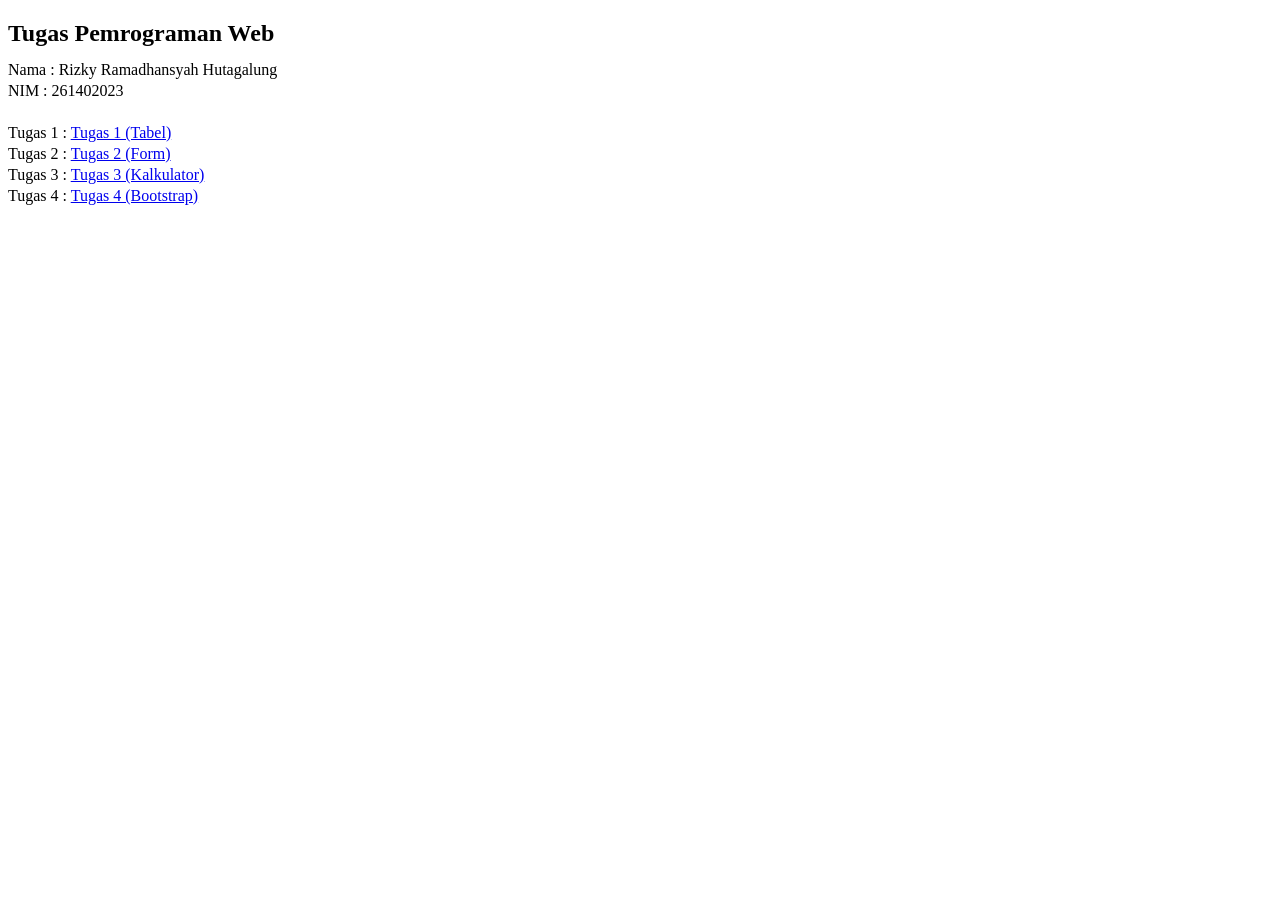
<file: index.html>
<!DOCTYPE html>
<html lang="en">
<head>
    <meta charset="UTF-8">
    <meta name="viewport" content="width=device-width, initial-scale=1.0">
    <title>Tugas Perograman Web</title>
</head>

<body>
    <h2>Tugas Pemrograman Web</h2>
        <div style="line-height: 5px;">
    <p>Nama     : Rizky Ramadhansyah Hutagalung</p>
    <p>NIM      : 261402023</p><br>
        </div>

        <div style="line-height: 5px;">
    <p>Tugas 1  : <a href="tugas_1.html" target="_blank">Tugas 1 (Tabel)</a><br></p>
    <p>Tugas 2  : <a href="tugas_2.html" target="_blank">Tugas 2 (Form)</a><br></p>
    <p>Tugas 3  : <a href="tugas_3.html" target="_blank">Tugas 3 (Kalkulator)</a><br></p>
    <p>Tugas 4  : <a href="tugas_4.html" target="_blank">Tugas 4 (Bootstrap)</a><br></p>
        </div>
</body>
</html>
</file>
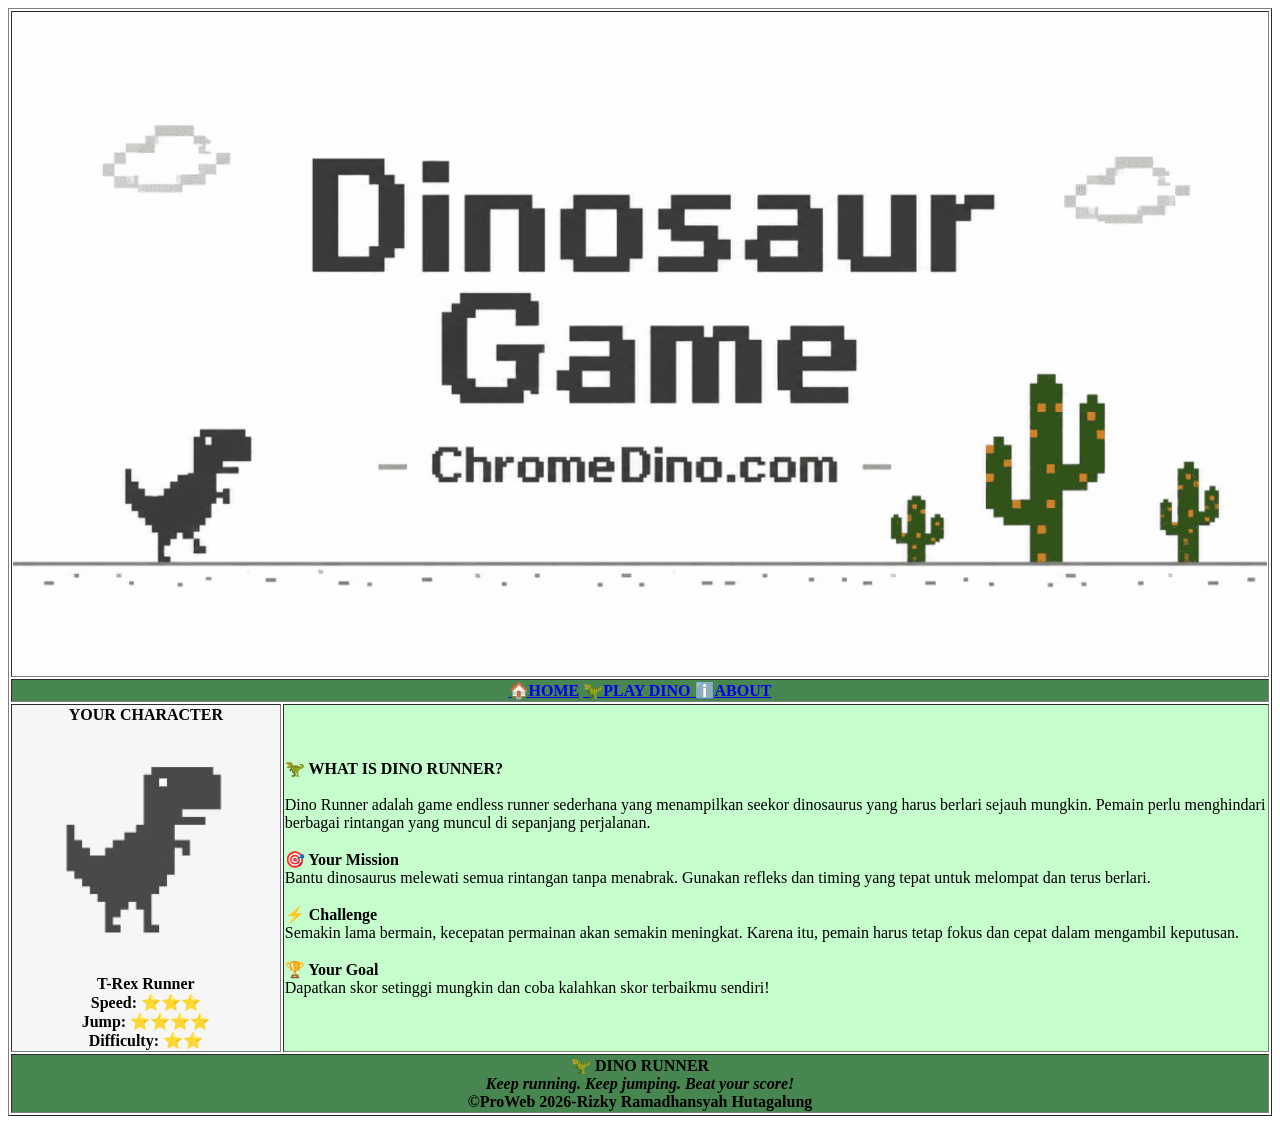
<file: tugas_1.html>
<!DOCTYPE html>
<html lang="en">
<head>
    <meta charset="UTF-8">
    <meta name="viewport" content="width=device-width, initial-scale=1.0">
    <title>Dino Runner</title>
</head>
<body>
    <table border="1" width="100%">
        <tr>
            <th colspan="2" bgcolor="FFFFFF"><img width="100%" src="game dino.png" alt="T-rex Game"></th>
        </tr>
        <tr>
            <th colspan="2" bgcolor="478650"> 
                <a href="tugas_1.html"><b>🏠HOME</b></a>
                <a href="https://trex-runner.com/"><b>🦖PLAY DINO </b></a>
                <a href="https://en.wikipedia.org/wiki/Dinosaur_Game"><b>ℹ️ABOUT</b></a>
            </th>
        </tr>
        <tr>
            <th bgcolor="F6F6F6">YOUR CHARACTER<br><img width="100%" src="karakter dino.jpg" alt="Character Dino">T-Rex Runner<br>Speed: ⭐⭐⭐<br>Jump: ⭐⭐⭐⭐<br>Difficulty: ⭐⭐</th>
            <td bgcolor="C6FDCD"><br><b>🦖 WHAT IS DINO RUNNER?</b><br><br>Dino Runner adalah game endless runner sederhana yang menampilkan seekor dinosaurus yang harus berlari sejauh mungkin. Pemain perlu menghindari berbagai rintangan yang muncul di sepanjang perjalanan.<br><br><b>🎯 Your Mission</b><br>Bantu dinosaurus melewati semua rintangan tanpa menabrak. Gunakan refleks dan timing yang tepat untuk melompat dan terus berlari.<br><br><b>⚡ Challenge</b><br>Semakin lama bermain, kecepatan permainan akan semakin meningkat. Karena itu, pemain harus tetap fokus dan cepat dalam mengambil keputusan.<br><br><b>🏆 Your Goal</b><br>Dapatkan skor setinggi mungkin dan coba kalahkan skor terbaikmu sendiri!<br><br></td>
        <tr>
            <th colspan="2" bgcolor="478650">🦖 DINO RUNNER<br><i>Keep running. Keep jumping. Beat your score!</i><br>&copy;ProWeb 2026-Rizky Ramadhansyah Hutagalung</th>
        </tr>


    </table>
</body>
</html>
</file>
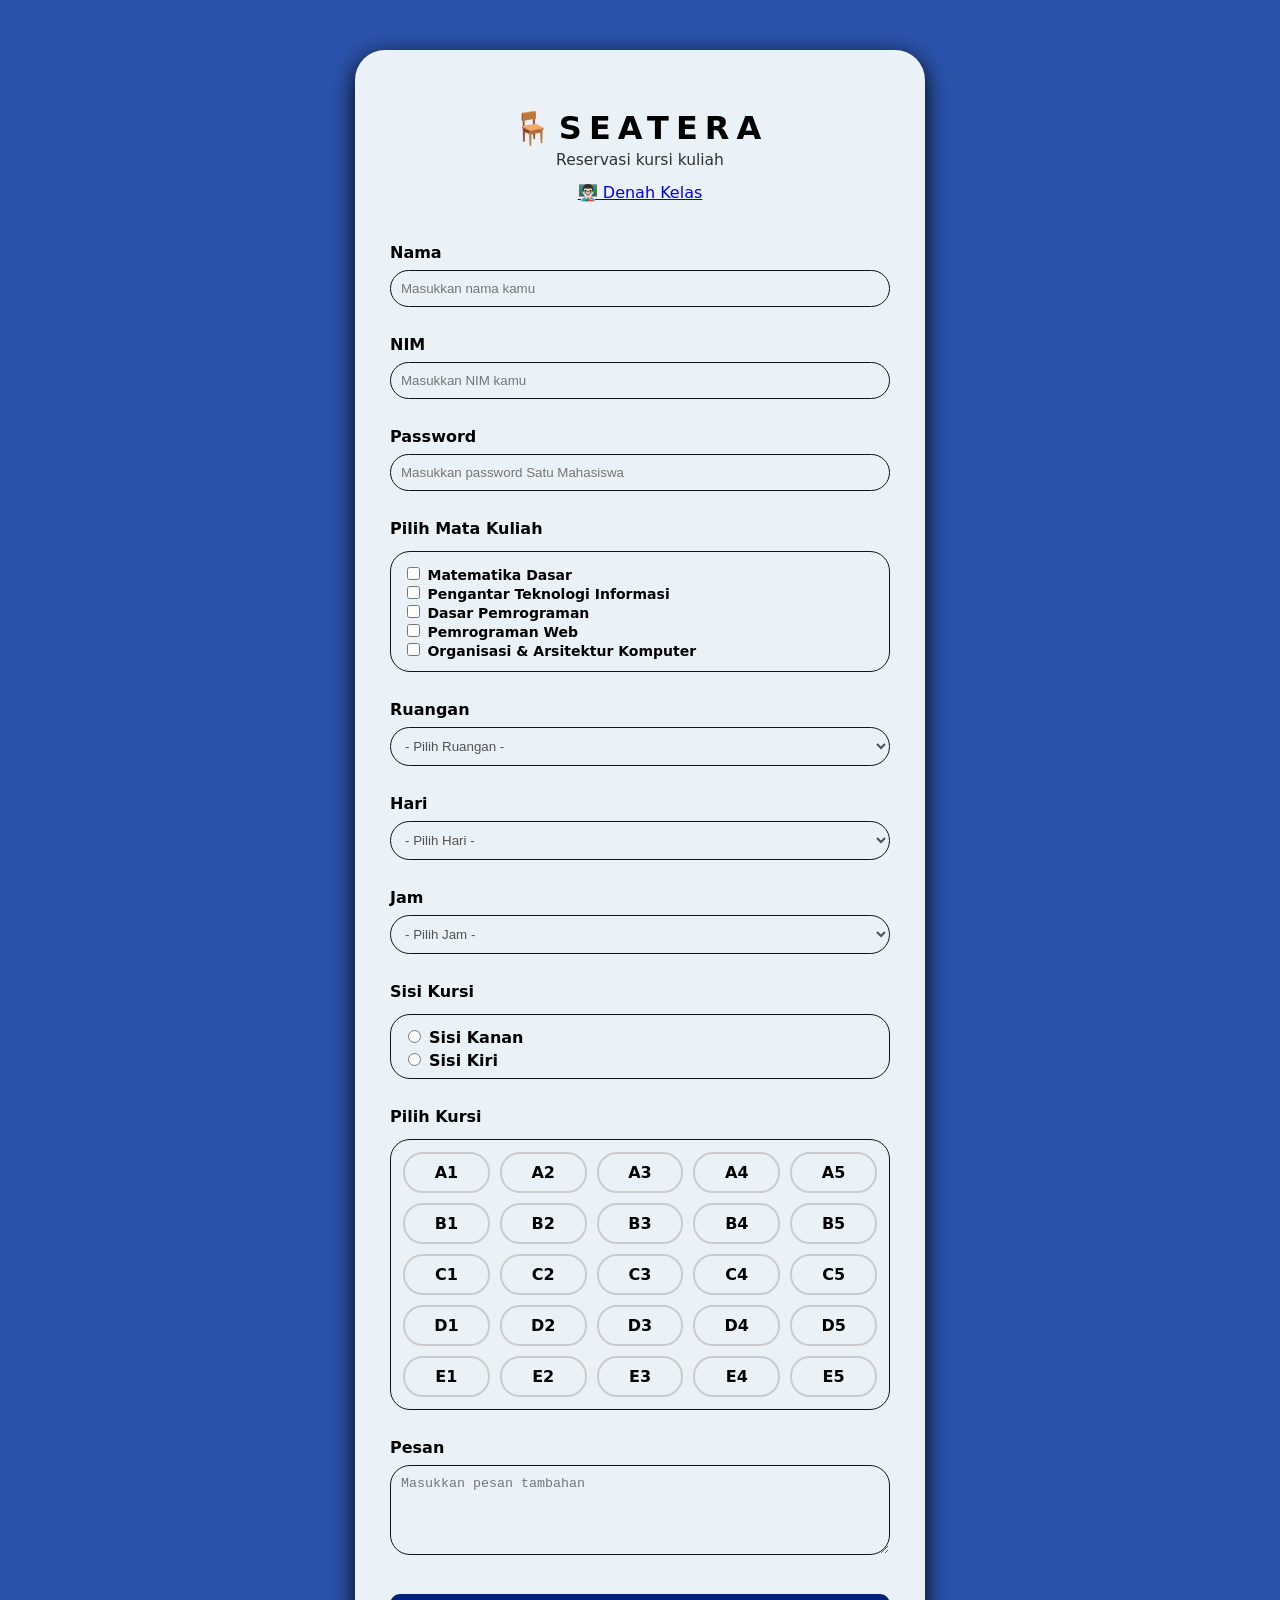
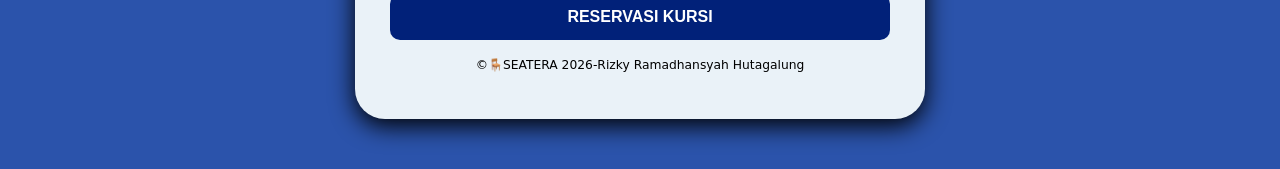
<file: tugas_2.html>
<!DOCTYPE html>
<html lang="en">
<head>
    <meta charset="UTF-8">
    <meta name="viewport" content="width=device-width, initial-scale=1.0">
    <title>SEATERA</title>
    <link rel="stylesheet" href="tugas_2.css">
</head>

<body>
    <div class="border">
        <div class="space">
        <h1>🪑SEATERA</h1>
        <p class="font">Reservasi kursi kuliah</p>
        <a href="denah kelas.png" target="_blank">
            <p>👨🏻‍🏫 Denah Kelas</p></a><br>
        </div>

    <form action="#">
        
            <!-- NAMA -->
             <div class="space2">
            <label for="nama" class="label">Nama</label><br> 
            <input type="text" name="nama" id="nama" placeholder="Masukkan nama kamu">
             </div> <br>

            <!-- NIM -->
             <div class="space2">
            <label for="nim" class="label">NIM</label><br> 
            <input type="text" name="nim" id="nim" placeholder="Masukkan NIM kamu">
             </div> <br>

            <!-- PASSWORD -->
             <div class="space2">
            <label for="password" class="label">Password</label><br> 
            <input type="password" name="password" id="password" placeholder="Masukkan password Satu Mahasiswa">
             </div> <br>

            <!-- MATKUL: CHECKBOX -->
             <div class="space2 label">
            <label for="matkul" class="label">Pilih Mata Kuliah</label><br>
             <div class="checkbox-group">
                <div id="font">
            <input type="checkbox" name="matkul" value="matdas">
            <label>Matematika Dasar</label><br>
            <input type="checkbox" name="matkul" value="pti">
            <label>Pengantar Teknologi Informasi</label><br>
            <input type="checkbox" name="matkul" id="daspro">
            <label>Dasar Pemrograman</label><br>
            <input type="checkbox" name="matkul" value="proweb">
            <label>Pemrograman Web</label><br>
            <input type="checkbox" name="matkul" value="oak">
            <label>Organisasi & Arsitektur Komputer</label>
                </div>
             </div> </div> <br>

            <!-- RUANGAN: SELECT OPTION -->
             <div class="space2">
            <label for="ruangan" class="label">Ruangan</label><br>
            <select name="ruangan" id="ruangan">
                <option value="" >- Pilih Ruangan -</option>
                <option value="c-101">C-101</option>
                <option value="c-102">C-102</option>
                <option value="c-103">C-103</option>
                <option value="c-104">C-104</option>
                <option value="c-105">C-105</option>
                <option value="c-106">C-106</option>
                <option value="d-101">D-101</option>
                <option value="d-102">D-102</option>
                <option value="d-103">D-103</option>
                <option value="d-104">D-104</option>
                <option value="d-105">D-105</option>
                <option value="d-106">D-106</option>
            </select>
             </div><br>

            <!-- HARI: SELECT OPTION -->
             <div class="space2">
            <label for="hari" class="label">Hari</label><br>
            <select name="hari" id="hari">
                <option value="">- Pilih Hari -</option>
                <option value="senin">Senin</option>
                <option value="selasa">Selasa</option>
                <option value="rabu">Rabu</option>
                <option value="kamis">Kamis</option>
                <option value="jumat">Jumat</option>
            </select>
             </div> <br>

            <!-- JAM: SELECT OPTION -->
             <div class="space2">
            <label for="jam" class="label">Jam</label><br>
            <select name="jam" id="jam">
                <option value="">- Pilih Jam -</option>
                <option value="08:00-10:30">08:00-10:30</option>
                <option value="10:30-13:00">10:30-13:00</option>
                <option value="10:30-12:10">10:30-12:10</option>
            </select>
             </div> <br>

            <!-- SISI KURSI: RADIO -->
             <div class="space2">
            <label for="sisi" class="label">Sisi Kursi</label><br>
             <div class="radio-group label">
            <input type="radio" name="sisi" value="kanan">
            <label>Sisi Kanan</label><br><br>
            <input type="radio" name="sisi" value="kiri">
            <label>Sisi Kiri</label>
             </div> </div> <br>

            <!-- KURSI: RADIO -->
             <div class="space2">
            <label for="sisi" class="label">Pilih Kursi</label> <br>
             <div class="seat-jarak radio-group">  
            
            <!-- gunakan id dan for agar input terhubung dengan label, agar class input:chcked bekerja -->
            <input type="radio" id="a1" name="kursi" value="a1" class="seat-check seat-circle">
            <label for="a1">
                <span class="seat-border">A1</span>
            </label>
            <input type="radio" id="a2" name="kursi" value="a2" class="seat-check seat-circle">
            <label for="a2">
                <span class="seat-border">A2</span>
            </label>
            <input type="radio" id="a3" name="kursi" value="a3" class="seat-check seat-circle">
            <label for="a3">
                <span class="seat-border">A3</span>
            </label>
            <input type="radio" id="a4" name="kursi" value="a4" class="seat-check seat-circle">
            <label for="a4">
                <span class="seat-border">A4</span>
            </label>
            <input type="radio" id="a5" name="kursi" value="a5" class="seat-check seat-circle">
            <label for="a5">
                <span class="seat-border">A5</span>
            </label>

            <input type="radio" id="b1" name="kursi" value="b1" class="seat-check seat-circle">
            <label for="b1">
                <span class="seat-border">B1</span>
            </label>
            <input type="radio" id="b2" name="kursi" value="b2" class="seat-check seat-circle">
            <label for="b2">
                <span class="seat-border">B2</span>
            </label>
            <input type="radio" id="b3" name="kursi" value="b3" class="seat-check seat-circle">
            <label for="b3">
                <span class="seat-border">B3</span>
            </label>
            <input type="radio" id="b4" name="kursi" value="b4" class="seat-check seat-circle">
            <label for="b4">
                <span class="seat-border">B4</span>
            </label>
            <input type="radio" id="b5" name="kursi" value="b5" class="seat-check seat-circle">
            <label for="b5">
                <span class="seat-border">B5</span>
            </label>
            
            <input type="radio" id="c1" name="kursi" value="c1" class="seat-check seat-circle">
            <label for="c1">
                <span class="seat-border">C1</span>
            </label>
            <input type="radio" id="c2" name="kursi" value="c2" class="seat-check seat-circle">
            <label for="c2">
                <span class="seat-border">C2</span>
            </label>
            <input type="radio" id="c3" name="kursi" value="c3" class="seat-check seat-circle">
            <label for="c3">
                <span class="seat-border">C3</span>
            </label>
            <input type="radio" id="c4" name="kursi" value="c4" class="seat-check seat-circle">
            <label for="c4">
                <span class="seat-border">C4</span>
            </label>
            <input type="radio" id="c5" name="kursi" value="c5" class="seat-check seat-circle">
            <label for="c5">
                <span class="seat-border">C5</span>
            </label>

            <input type="radio" id="d1" name="kursi" value="d1" class="seat-check seat-circle">
            <label for="d1">
                <span class="seat-border">D1</span>
            </label>
            <input type="radio" id="d2" name="kursi" value="d2" class="seat-check seat-circle">
            <label for="d2">
                <span class="seat-border">D2</span>
            </label>
            <input type="radio" id="d3" name="kursi" value="d3" class="seat-check seat-circle">
            <label for="d3">
                <span class="seat-border">D3</span>
            </label>
            <input type="radio" id="d4" name="kursi" value="d4" class="seat-check seat-circle">
            <label for="d4">
                <span class="seat-border">D4</span>
            </label>
            <input type="radio" id="d5" name="kursi" value="d5" class="seat-check seat-circle">
            <label for="d5">
                <span class="seat-border">D5</span>
            </label>

            <input type="radio" id="e1" name="kursi" value="e1" class="seat-check seat-circle">
            <label for="e1">
                <span class="seat-border">E1</span>
            </label>
            <input type="radio" id="e2" name="kursi" value="e2" class="seat-check seat-circle">
            <label for="e2">
                <span class="seat-border">E2</span>
            </label>
            <input type="radio" id="e3" name="kursi" value="e3" class="seat-check seat-circle">
            <label for="e3">
                <span class="seat-border">E3</span>
            </label>
            <input type="radio" id="e4" name="kursi" value="e4" class="seat-check seat-circle">
            <label for="e4">
                <span class="seat-border">E4</span>
            </label>
            <input type="radio" id="e5" name="kursi" value="e5" class="seat-check seat-circle">
            <label for="e5">
                <span class="seat-border">E5</span>
            </label>
             </div> </div> <br>

            <!-- PESAN: TEXTAREA -->
             <div class="space2">
            <label for="pesan" class="label">Pesan</label><br>
            <textarea name="textarea" id="pesan" placeholder="Masukkan pesan tambahan"></textarea>
             </div> <br>

            <!-- SUBMIT -->
            <input type="submit" value="RESERVASI KURSI" class="label">

            <p class="footer">&copy;🪑SEATERA 2026-Rizky Ramadhansyah Hutagalung</p>
    </form>
    </div>
</body>
</html>
</file>
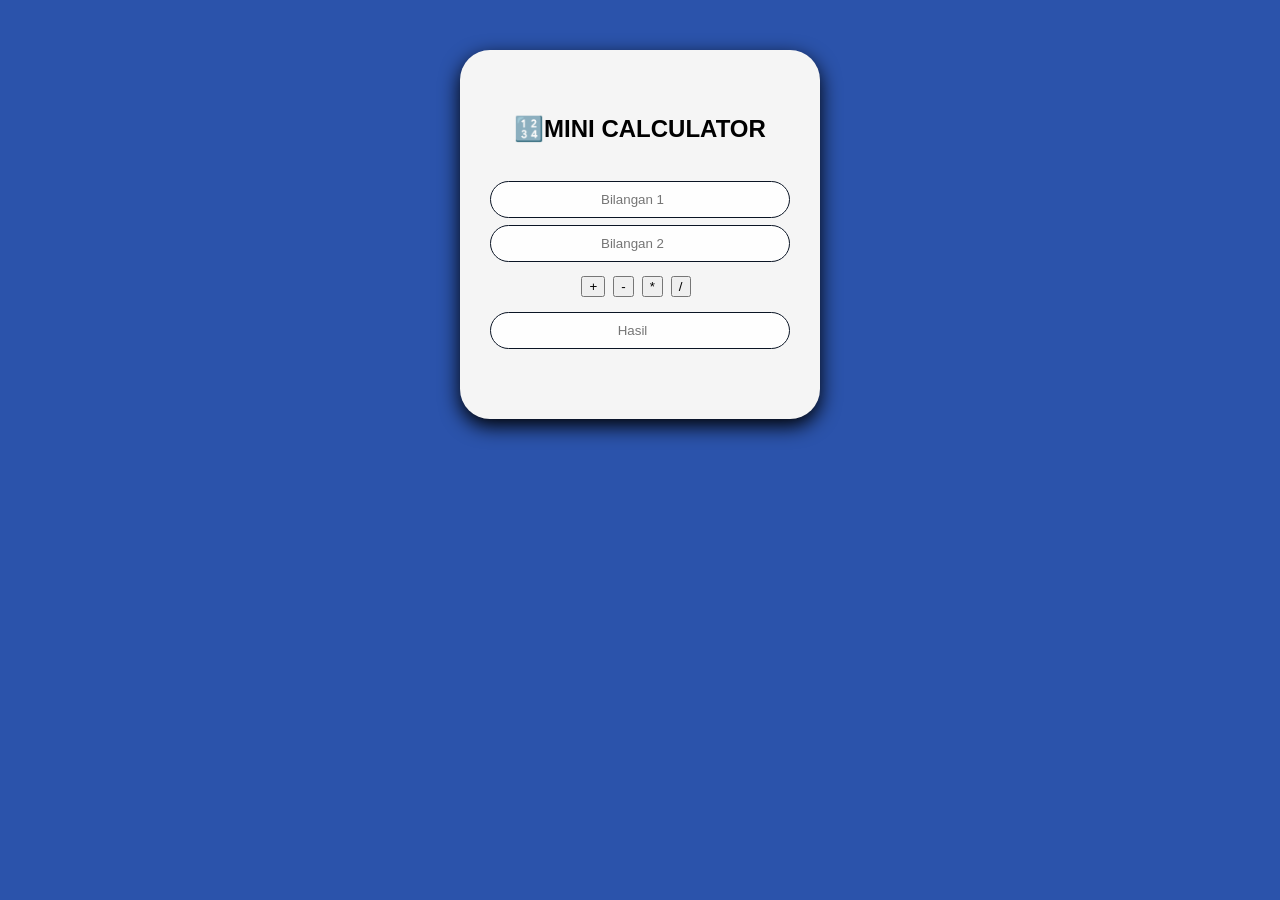
<file: tugas_3.html>
<!DOCTYPE html>
<html lang="en">
<head>
    <meta charset="UTF-8">
    <meta name="viewport" content="width=device-width, initial-scale=1.0">
    <title>MINI CALCULATOR</title>
    <link rel="stylesheet" href="tugas_3.css">
</head>

<body>
        <div class="border">

    <h2>🔢MINI CALCULATOR</h3><br>

    <input type="number" name="bilangan1" id="bilangan1" placeholder="Bilangan 1"> <br>
    <input type="number" name="bilangan2" id="bilangan2" placeholder="Bilangan 2"> 

        <div class="tombol-operasi">
    <button type="button" onclick="operasi('+')">+</button>
    <button type="button" onclick="operasi('-')">-</button>
    <button type="button" onclick="operasi('*')">*</button>
    <button type="button" onclick="operasi('/')">/</button> <br><br>
        </div>
    
    <input type="number" id="output" placeholder="Hasil">

    <script>
        function operasi(operator) {
            let bilangan1 = Number(document.getElementById("bilangan1").value);
            let bilangan2 = Number(document.getElementById("bilangan2").value);
            let hasil;

            if (operator == '+') {
                hasil = bilangan1 + bilangan2;
            }
            else if (operator == '-') {
                hasil = bilangan1 - bilangan2;
            }
            else if (operator == '*') {
                hasil = bilangan1 * bilangan2;
            }
            else if (operator == '/') {
                hasil = bilangan1 / bilangan2;
            }

            document.getElementById("output").value = hasil;
        }
    </script>
</body>
</html>
</file>
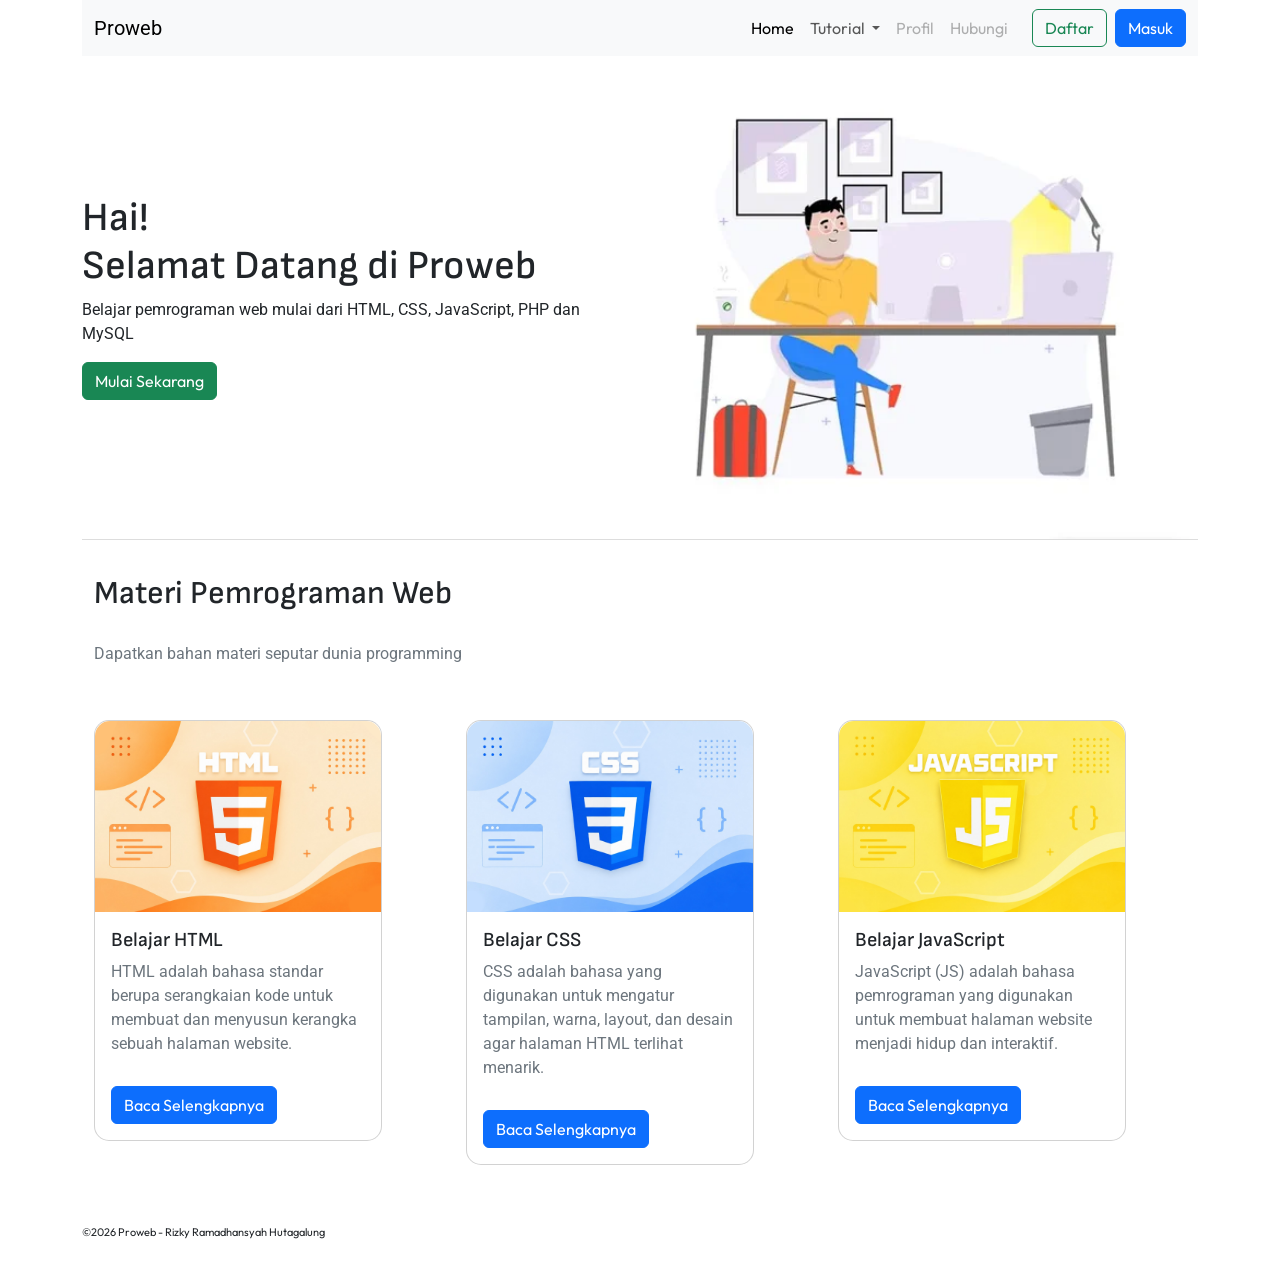
<file: tugas_4.html>
<!DOCTYPE html>
<html lang="en">
<head>
    <meta charset="UTF-8">
    <meta name="viewport" content="width=device-width, initial-scale=1.0">
    <title>Proweb</title>
    <link rel="stylesheet" href="bootstrap.css">
    <link rel="stylesheet" href="Informasi card.css">
    <style>
    @import url('https://fonts.googleapis.com/css2?family=Courier+Prime:ital,wght@0,400;0,700;1,400;1,700&family=Outfit:wght@100..900&family=Roboto:ital,wght@0,100..900;1,100..900&family=Sofia+Sans:ital,wght@0,1..1000;1,1..1000&display=swap');
    @media only screen and (max-width: 758px) {
      .btn-primary, .btn-outline-success {
        margin-top: 10px;
        margin-left: 0 !important;
      }
    }
    </style>
</head>

<body>
    <section>

    <!-- NAVBAR -->
    <div class="container">
    <nav class="navbar navbar-expand-lg bg-body-tertiary">
        <div class="container-fluid">

            <a class="navbar-brand" href="#" style="font-family: Roboto, sans-serif;">
                Proweb
            </a>

            <button class="navbar-toggler" type="button"
                    data-bs-toggle="collapse"
                    data-bs-target="#navbarSupportedContent"
                    aria-controls="navbarSupportedContent"
                    aria-expanded="false"
                    aria-label="Toggle navigation">
                <span class="navbar-toggler-icon"></span>
            </button>

            <div class="collapse navbar-collapse" id="navbarSupportedContent"
                 style="font-family: Outfit, sans-serif;">

                <ul class="navbar-nav ms-auto mb-2 mb-lg-0">

                    <li class="nav-item">
                        <a class="nav-link active" href="#">Home</a>
                    </li>

                    <li class="nav-item dropdown">
                        <a class="nav-link dropdown-toggle"
                           href="#"
                           role="button"
                           data-bs-toggle="dropdown">
                            Tutorial
                        </a>

                        <ul class="dropdown-menu">
                            <li><a class="dropdown-item" href="#">HTML</a></li>
                            <li><a class="dropdown-item" href="#">CSS</a></li>
                            <li><a class="dropdown-item" href="#">JavaScript</a></li>
                            <li><hr class="dropdown-divider"></li>
                            <li><a class="dropdown-item" href="#">PHP</a></li>
                            <li><a class="dropdown-item" href="#">MySQL</a></li>
                        </ul>
                    </li>

                    <li class="nav-item">
                        <a class="nav-link disabled" href="#">Profil</a>
                    </li>

                    <li class="nav-item">
                        <a class="nav-link disabled me-3" href="#">Hubungi</a>
                    </li>

                </ul>

                <form class="d-flex flex-column flex-lg-row" role="search">
                <button class="btn btn-outline-success" type="submit">Daftar</button>
                <button class="btn btn-primary mt-2 mt-lg-0 ms-lg-2" type="submit">Masuk</button>
                </form>

            </div>
        </div>
    </nav>
</div>

    <div class="container">
        <div class="row">
            <!-- KOLOM PERTAMA -->
             <div class="col align-self-center ">
                <h1 style="font-family: Sofia Sans, sans-serif;" class="mt-4">Hai!<br>Selamat Datang di Proweb</h1>
                <p style="font-family: Roboto, sans-serif;">Belajar pemrograman web mulai dari HTML, CSS, JavaScript, PHP dan MySQL</p>
                <a href="#" style="font-family: Outfit, sans-serif;" class="btn btn-success mb-4">
                    Mulai Sekarang
                </a>
             </div>
             <!-- KOLOM KEDUA -->
             <div class="col d-none d-lg-block d-xl-block">
                <img src="Ikon Proweb" width="100%" alt="ikon proweb">
             </div>
        </div>

        <section class="informasi">

    <div class="container">
      <div class="row g-4">
        <h2 style="font-family: Sofia Sans, sans-serif;">Materi Pemrograman Web</h2>
        <p style="font-family: Roboto, sans-serif;">Dapatkan bahan materi seputar dunia programming</p>

        <!-- Card 1 -->
         <div class="col">
            <div class="card" style="width: 18rem; border-radius: 15px;">
               <img src="HTML.png" class="card-img-top" style="border-radius: 15px 15px 0 0;" alt="Gambar HTML">
               <div class="card-body">
                 <h5 class="card-title" style="font-family: Sofia Sans, sans-serif;">Belajar HTML</h5>
                 <p class="card-text" style="font-family: Roboto, sans-serif;">HTML adalah bahasa standar berupa serangkaian kode untuk membuat dan menyusun kerangka sebuah halaman website.</p>
                 <a href="#" class="btn btn-primary" style="font-family: Outfit, sans-serif;">Baca Selengkapnya</a>
               </div>
            </div>
          </div>

        <!-- Card 2 -->
         <div class="col">
            <div class="card" style="width: 18rem; border-radius: 15px;">
                <img src="CSS.png" class="card-img-top" style="border-radius: 15px 15px 0 0;" alt="Gambar HTML">
                <div class="card-body">
                 <h5 class="card-title" style="font-family: Sofia Sans, sans-serif;">Belajar CSS</h5>
                 <p class="card-text" style="font-family: Roboto, sans-serif;">CSS adalah bahasa yang digunakan untuk mengatur tampilan, warna, layout, dan desain agar halaman HTML terlihat menarik.</p>
                 <a href="#" class="btn btn-primary" style="font-family: Outfit, sans-serif;">Baca Selengkapnya</a>
                </div>
            </div>
         </div>

        <!-- Card 3 -->
         <div class="col">
            <div class="card" style="width: 18rem; border-radius: 15px;">
                <img src="Javascript.png" class="card-img-top" style="border-radius: 15px 15px 0 0;" alt="Gambar HTML">
                <div class="card-body">
                 <h5 class="card-title" style="font-family: Sofia Sans, sans-serif;">Belajar JavaScript</h5>
                 <p class="card-text" style="font-family: Roboto, sans-serif;">JavaScript (JS) adalah bahasa pemrograman yang digunakan untuk membuat halaman website menjadi hidup dan interaktif.</p>
                 <a href="#" class="btn btn-primary" style="font-family: Outfit, sans-serif;">Baca Selengkapnya</a>
                </div>
            </div>
         </div>

      </div>
    </div>
        </section>

    <footer class="py-4">
    <p class="mb-0" style="font-family: Outfit, sans-serif; font-size: 11px;">
        &copy;2026 Proweb - Rizky Ramadhansyah Hutagalung
    </p>
    </footer>

    </section>

        <script src="bootstrap.bundle.js"></script>

    </div>
</body>
</html>
</file>
<file: tugas_2.css>
body {
    font-family: system-ui, -apple-system, BlinkMacSystemFont, 'Segoe UI', Roboto, Oxygen, Ubuntu, Cantarell, 'Open Sans', 'Helvetica Neue', sans-serif;
    background-color: rgb(43, 83, 171) ;
    color: #000;
}

/* Border */
.border {
    /* Ketentuan posisi border */
    width: 500px;
    margin: 50px auto;
    padding: 35px;

    /* Hiasan border */
    border-radius: 30px;
    box-shadow: 0 7px 25px #000;
    background-color:  #EAF2F8;
}
    

h1 {
    text-align: center;
    margin-bottom: 5px;
    margin-top: 35px;
    letter-spacing: 7px;
}

p.font {
    font-size: 15.5px;
    color: #313131;
}

/* Mengatur jarak spasi baris h1 dengan p */
.space {
    text-align: center;
    line-height: 16.5px;
}

.space2 {
    line-height: 7px;
}

input[type="text"], input[type="password"], select, textarea {
    width: 100%;
    padding: 10px;
    box-sizing: border-box;

    border: 1px solid #0b1525;
    border-radius: 20px;

    background: #EAF2F8;
    color: #525151;
    outline: none;   
}

/* untuk mengatur tata letak label */
label {
    display: block;
    margin-top: 15px;
    margin-bottom: 7px;
    font-weight: bold;
}

#font {
    font-size: 14px;
}

/* ketika diklik, border kotak akan berubah warna */
input[type="text"]:focus,
input[type="password"]:focus,
select:focus,
textarea:focus {
    border: 1px solid #0d48ac;
}

/* untuk latar belakang kotak */
.radio-group,
.checkbox-group {
    margin-top: 5px;
    padding: 12px;

    background: #EAF2F8;
    border-radius: 20px;
    border: 1px solid #0b1525;
}

/* agar poin pada check inline */
.radio-group label, .checkbox-group label {
    display: inline;
    margin: 0;
}

/* jarak antar seat */
.seat-jarak {
    display: grid;
    grid-template-columns: repeat(5, 1fr);
    gap: 10px;
}

/* untuk membuat border seat */
.seat-border {
    display: block;
    padding: 15px;
    text-align: center;
    border: 2px solid #ccc;
    border-radius: 20px;
    cursor: pointer;
}

/* interaktif klik warna saat seat diklik */
.seat-check:checked + label span {
    background: #1e539e;
    color: white;
    border-color: #0e3665;
}

/* agar menghilangkan button circle */
.seat-circle {
    display: none;
}

textarea {
    height: 90px;
    resize: vertical;
}

input[type="submit"] {
    width: 100%;
    padding: 14px;

    margin-top: 20px;

    border: none;
    border-radius: 10px;

    background: #012179;
    color: white;

    font-size: 16px;
    font-weight: bold;

    /* mengubah mouse menjadi tangan menunjuk */
    cursor: pointer;
}

/* ketika tombol disentuh mouse (berubah warna) */
input[type="submit"]:hover {
    background: #011448;
}

.footer {
    text-align: center;
    margin-top: 18px;
    color: #000;
    font-size: 12.3px;
}
</file>
<file: tugas_3.css>
body {
    font-family: 'Segoe UI', Tahoma, Geneva, Verdana, sans-serif;
    background-color: rgb(43, 83, 171);
}

.border {
    width: 300px;
    margin: 50px auto;
    padding: 45px 30px 63px 30px;
  
    border-radius: 30px;
    box-shadow: 0 7px 20px #000;
    background-color: whitesmoke;
}

h2 {
    text-align: center;
    color: #000;
}

input[type="number"] {
    text-align: center;
    width: 100%;
    margin-bottom: 7px;
    padding: 10px;
    box-sizing: border-box;

    border: 1px solid #0b1525;
    border-radius: 20px;

    background: #fefefe;
    outline: none;  
}

input[type="number"]:focus {
    border: 1px solid #60676e;
}
.tombol-operasi {
    display: flex;
    justify-content: center;
    align-items: center;
    gap: 8px;
    margin: 0px 0px 7px 0px;
}
</file>
<file: Informasi card.css>
.informasi {
    border-top: 1px solid #ddd;
    padding: 35px 0;
}

.informasi h2 {
    margin-bottom: 5px;
}

.informasi p {
    color: #6c757d;
    margin-bottom: 30px;
}

.footer {
    color: #6c757d;
    margin-bottom: 30px;  
    font-size: smaller; 
}
</file>
